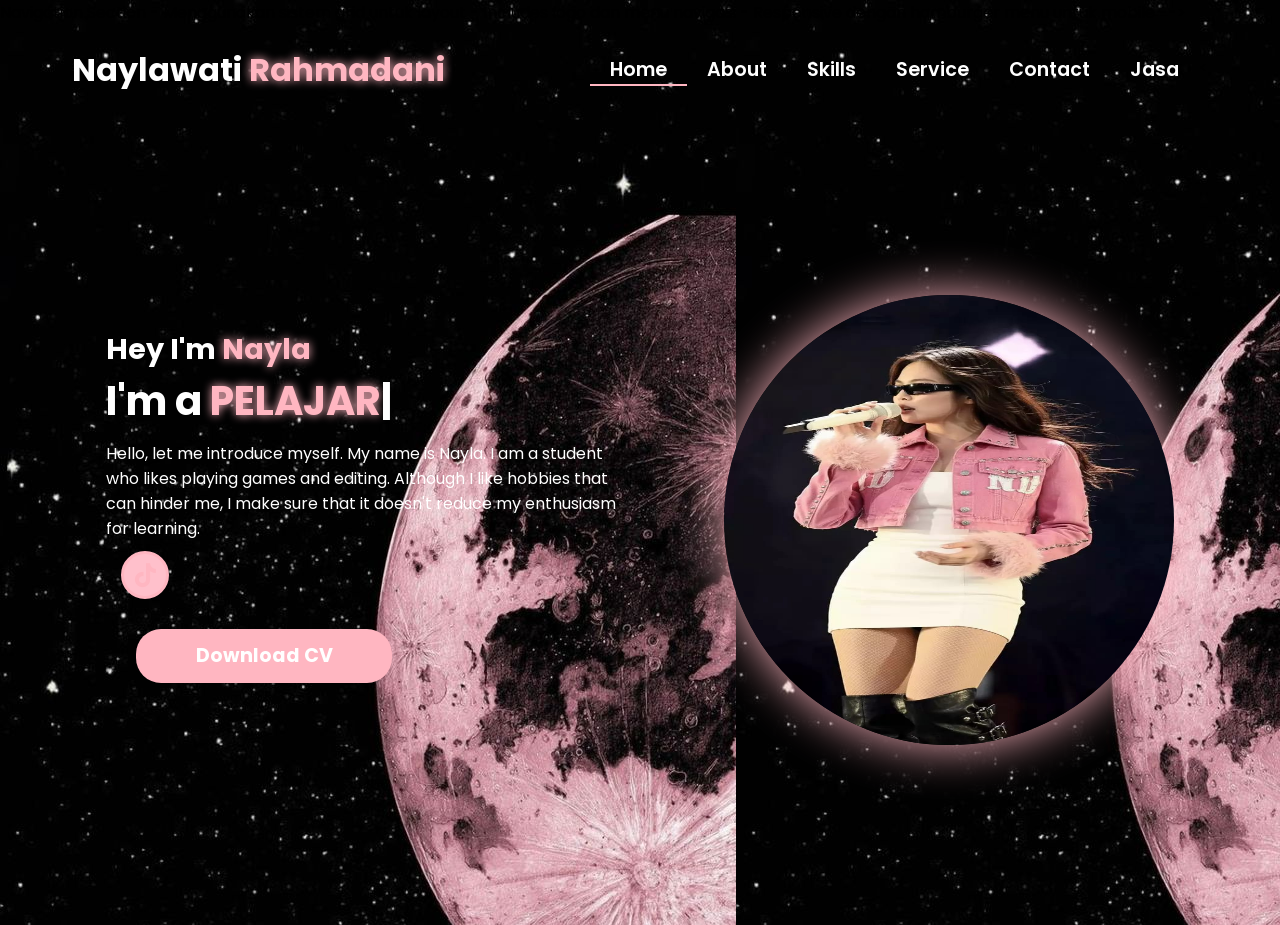
<file: index.html>
<!-- Subscrbe YouTube Tamzidan Mahdiyin  -->
<!DOCTYPE html>
<html lang="en">

<head>

    <!-- Pengaturan karakter encoding untuk mendukung semua karakter Unicode -->
    <meta charset="UTF-8">

    <!-- Pengaturan viewport untuk responsivitas pada perangkat mobile -->
    <meta name="viewport" content="width=device-width, initial-scale=1.0">

    <!-- 
      Import Font Awesome untuk ikon sosial media dan navigasi
      Versi 6.5.1 dipilih untuk fitur dan ikon terbaru 
    -->
    <link rel="stylesheet" href="https://cdnjs.cloudflare.com/ajax/libs/font-awesome/6.5.1/css/all.min.css">

    <!-- 
      Import AOS (Animate On Scroll) library
      Digunakan untuk membuat animasi scroll yang menarik 
    -->
    <link rel="stylesheet" href="https://unpkg.com/aos@next/dist/aos.css" />

    <!-- Import file CSS custom untuk styling tambahan -->
    <link rel="stylesheet" href="css/style.css">
    <title>Portfolio Website</title>

    <style>
    .btn button {
        background-color: rgb(255, 182, 193); /* light pink */
        color: white;
        border: none;
        padding: 10px 20px;
        border-radius: 25px;
        cursor: pointer;
        transition: 0.3s;
    }

    .btn button:hover {
        background-color: rgb(255, 150, 170); /* pink lebih gelap */
    }
</style>
</head>



<body>
<audio autoplay loop>
    <source src="audio/lagu1.mp4" type="audio/mpeg"> 
    browser kamu tidak mendukung audio.
</audio>
    
      Navigation Section
      - Menggunakan sistem grid untuk layout
      - Includes logo dan menu navigasi
      - Responsive dengan hamburger menu untuk mobile 
    -->
    <nav>
        <div class="nav-container">

            <!-- 
              Logo dengan animasi zoom-in
              data-aos-duration: 1500ms untuk animasi yang smooth 
            -->
            <div class="logo" data-aos="zoom-in" data-aos-duration="1500">
                Naylawati <span>Rahmadani</span>
            </div>

            <!-- 
              Navigation Links
              - Menggunakan fade-up animation dengan delays bertingkat
              - Active class untuk halaman yang sedang aktif 
            -->
            <div class="links">
                <div class="link active" data-aos="fade-up" data-aos-duration="1500" data-aos-delay="100"><a
                        href="index.html">Home</a></div>
                <div class="link" data-aos="fade-up" data-aos-duration="1500" data-aos-delay="200"><a
                        href="about.html">About</a></div>
                <div class="link" data-aos="fade-up" data-aos-duration="1500" data-aos-delay="300"><a
                        href="skill.html">Skills</a></div>
                <div class="link" data-aos="fade-up" data-aos-duration="1500" data-aos-delay="400"><a
                        href="service.html">Service</a></div>
                <div class="link" data-aos="fade-up" data-aos-duration="1500" data-aos-delay="500"><a
                        href="contact.html">Contact</a></div>
                <div class="link" data-aos="fade-up" data-aos-duration="1500" data-aos-delay="600"><a
                        href="jasa.html">Jasa</a></div><       
                
            </div>
        </div>

        <!-- 
          Hamburger Menu Icon
          - Muncul pada tampilan mobile
          - Menggunakan Font Awesome icon
          - onClick handler untuk membuka menu 
        -->
        <i class="fa-solid fa-bars hamburg" onclick="hamburg()"></i>

        <!-- 
          Dropdown Menu untuk Mobile
          - Berisi link navigasi yang sama
          - Muncul ketika hamburger menu diklik
          - Includes tombol close (x) 
        -->
        <div class="dropdown">
            <div class="links">
                <a href="index.html">Home</a>
                <a href="about.html">About</a>
                <a href="skill.html">Skills</a>
                <a href="service.html">Service</a>
                <a href="contact.html">Contact</a>
                 <a href="jasa.html">Jasa</a>
                <i class="fa-solid fa-xmark cancel" onclick="cancel()"></i>
            </div>
        </div>
    </nav>

    <!-- 
      Main Content Section
      - Menggunakan grid untuk layout dua kolom
      - Includes teks intro dan gambar profil 
    -->
    <section>
        <div class="main-container">
            <!-- 
              Content Container
              - Berisi heading, typewriter effect, dan social links
              - Setiap elemen memiliki animasi AOS yang berbeda 
            -->
            <div class="content">
                <!-- Heading dengan fade-left animation -->
                <h1 data-aos="fade-left" data-aos-duration="1500" data-aos-delay="700">Hey I'm <span>Nayla</span>
                </h1>

                <!-- 
                  Typewriter Effect
                  - Menggunakan JavaScript untuk animasi ketik
                  - Fade-right animation untuk container 
                -->
                <div data-aos="fade-right" data-aos-duration="1500" data-aos-delay="900" class="typewriter">I'm a <span
                        class="typewriter-text"></span><label for="">|</label></div>

                <!-- Paragraf deskripsi dengan flip-down animation -->
                <p data-aos="flip-down" data-aos-duration="1500" data-aos-delay="1100">Hello, let me introduce myself. My name is Nayla. I am a student who likes playing games and editing. Although I like hobbies that can hinder me, I make sure that it doesn't reduce my enthusiasm for learning.</p>

                <!-- 
                  Social Media Links
                  - Menggunakan Font Awesome icons
                  - Fade-up animation dengan delays bertingkat 
                -->
                <div class="social-links">
                    <a href="https://www.tiktok.com/@sonic_neycip" data-aos="fade-up" data-aos-duration="1500" data-aos-delay="1500"><i
                            class="fa-brands fa-tiktok"></i></a>
                </div>

                <!-- 
                  Download CV Button
                  - Zoom-out animation dengan delay terpanjang
                  - Styling didefinisikan di CSS 
                -->
                <div class="btn" data-aos="zoom-out" data-aos-duration="1500" data-aos-delay="1800">
                    <button>Download CV</button>
                </div>
            </div>

            <!-- 
              Image Container
              - Menggunakan zoom-in animation
              - Durasi lebih panjang (3000ms) untuk efek dramatic 
            -->
            <div class="image" data-aos="zoom-in" data-aos-duration="3000">
                <img src="img/jeni.jpeg" alt="">
            </div>
        </div>
    </section>

    <!-- 
      Script Imports
      - AOS library untuk animasi
      - Custom JavaScript untuk fungsionalitas tambahan 
    -->
    <script src="https://unpkg.com/aos@next/dist/aos.js"></script>
    <script>
        // Inisialisasi AOS dengan offset 0 untuk trigger tepat waktu
        AOS.init({ offset: 0, });
    </script>
    <script src="./js/script.js"></script>
</body>

</html>
<!-- Subscrbe YouTube Tamzidan Mahdiyin  -->
</file>
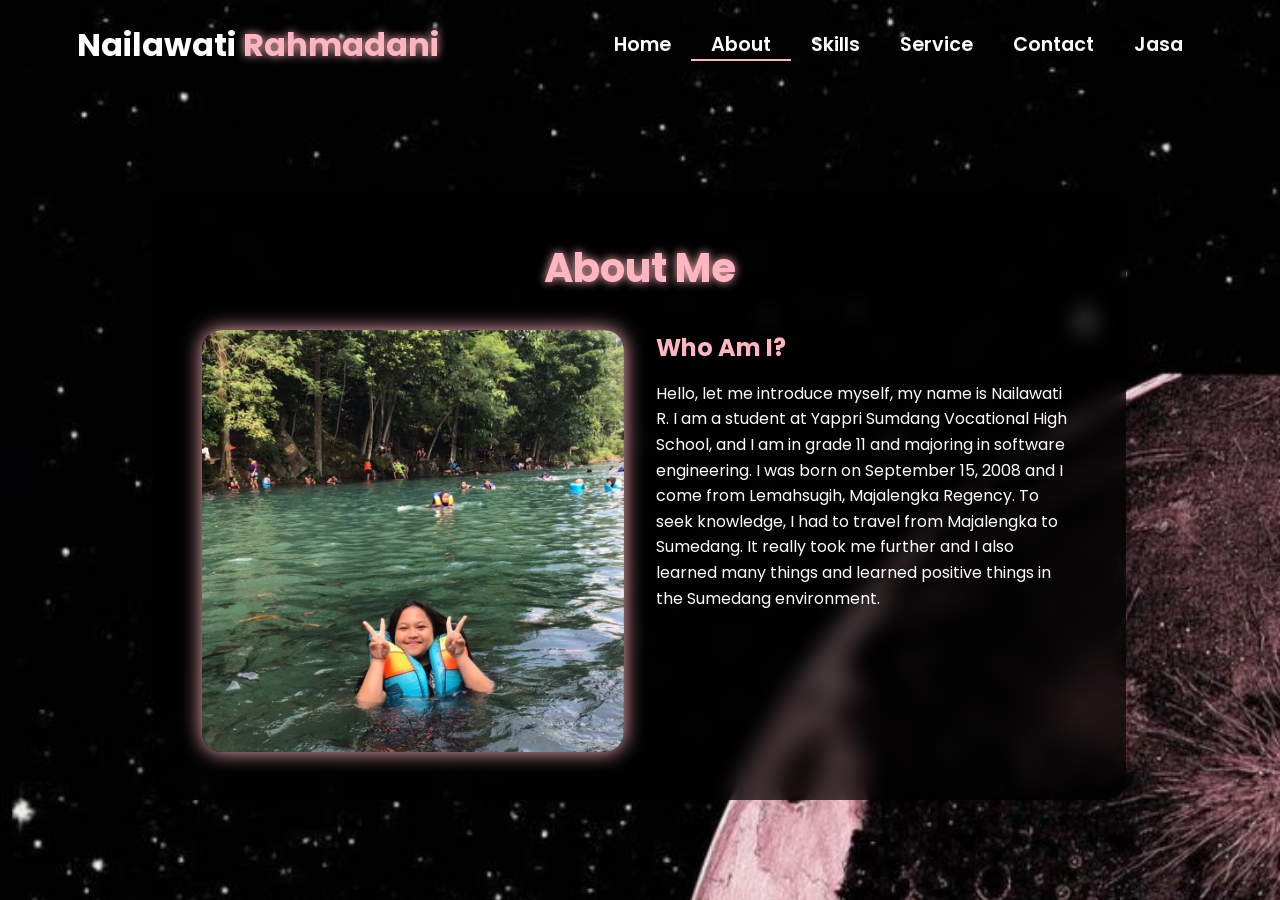
<file: about.html>
<!-- Subscribe Tamzidan Madiyin di YouTube -->

<!DOCTYPE html>
<html lang="en">

<head>
    <style>
    .btn button {
        background-color: rgb(255, 182, 193); /* light pink */
        color: white;
        border: none;
        padding: 10px 20px;
        border-radius: 25px;
        cursor: pointer;
        transition: 0.3s;
    }

    .btn button:hover {
        background-color: rgb(255, 150, 170); /* pink lebih gelap */
    }
</style>
    <meta charset="UTF-8">
    <meta name="viewport" content="width=device-width, initial-scale=1.0">

    <!-- Link ke Font Awesome untuk ikon -->
    <link rel="stylesheet" href="https://cdnjs.cloudflare.com/ajax/libs/font-awesome/6.5.1/css/all.min.css">

    <!-- Link ke library animasi AOS -->
    <link rel="stylesheet" href="https://unpkg.com/aos@next/dist/aos.css" />

    <!-- CSS internal untuk styling halaman -->
    <style>
        /* 
          Import Google Font Poppins
          Font weight yang diimport: 100, 200, 300, 400, 500, 600 
        */
        @import url("https://fonts.googleapis.com/css2?family=Poppins:wght@100;200;300;400;500;600&display=swap");

        /* Reset CSS dan pengaturan default */
        * {
            padding: 0;
            margin: 0;
            font-family: "Poppins", sans-serif;
            box-sizing: border-box;
        }

        /* 
          Styling untuk body
          - Menggunakan background image
          - Cover seluruh viewport
          - Mencegah horizontal scroll
        */
        body {
            width: 100%;
            min-height: 100vh;
            background-image: url("./img/ney.jpeg");
            background-size: cover;
            overflow-x: hidden;
            position: relative;
        }

        /* 
          Navbar styling
          - Fixed height 10vh
          - Posisi relative untuk positioning yang tepat
          - z-index tinggi agar selalu di atas konten lain
        */
        nav {
            width: 100%;
            height: 10vh;
            position: sticky;
            position: relative;
            /* Ubah dari sticky ke relative */
            z-index: 1000;
            /* Tambahkan z-index tinggi untuk nav */
        }

        /* Container untuk konten navbar */
        .nav-container {
            width: 100%;
            height: 100%;
            display: flex;
            justify-content: space-around;
            align-items: center;
        }

        /* 
          Logo styling
          - Warna putih dengan ukuran 2rem
          - Text shadow untuk efek glow pada span 
        */
        .logo {
            color: white;
            font-size: 2rem;
            font-weight: bold;
        }

        .logo span {
            color: rgb(255, 182, 193);
            text-shadow: 0 0 10px rgb(255, 182, 193);
        }

        /* 
          Hamburger dan Cancel button styling
          - Hanya muncul di mobile view
          - Posisi absolute di kanan atas
        */
        .hamburg,
        .cancel {
            cursor: pointer;
            position: absolute;
            right: 15px;
            top: 10px;
            color: white;
            display: none;
            font-size: clamp(2.5rem, 0.5rem + 5vw, 3rem);
        }

        /* 
          Navigation links container
          - Flex layout untuk alignment horizontal
        */
        .nav-container .links {
            display: flex;
        }

        /* 
          Individual navigation links
          - Spacing dan styling untuk tiap link
          - Hover effect dengan border bottom
        */
        .nav-container .links a {
            font-size: 1.2rem;
            color: white;
            margin: 0 20px;
            text-decoration: none;
            font-weight: 550;
            transition: 0.3s linear;
        }

        .nav-container .links a:hover {
            color: rgb(255, 182, 193);
            border-bottom: 2px solid rgb(255, 182, 193);
        }

        /* Styling untuk link aktif */
        .nav-container .links .active {
            color: rgb(255, 182, 193);
            border-bottom: 2px solid rgb(255, 182, 193);
        }

        /* 
          Dropdown menu untuk mobile view
          - Fixed positioning dengan transform untuk animasi
          - Backdrop filter untuk efek blur
        */
        .dropdown {
            z-index: 1000;
            position: fixed;
            top: 0;
            left: 0;
            right: 0;
            transform: translateY(-500px);
            width: 100%;
            height: auto;
            backdrop-filter: blur(4px) brightness(40%);
            box-shadow: 0 0 20px black;
            transition: 0.2s linear;
        }

        .dropdown .links a {
            display: flex;
            color: white;
            text-decoration: none;
            padding: 15px 0;
            justify-content: center;
            align-items: center;
            transition: 0.2s linear;
        }

        .dropdown .links a:hover {
            background-color: rgb(255, 182, 193);
        }

        /* About Section Styles */
        .about-container {
            width: 100%;
            min-height: 90vh;
            display: flex;
            justify-content: center;
            align-items: center;
            padding: 2rem;
            position: relative;
            z-index: 1;
        }

        .about-content {
            width: 80%;
            max-width: 1200px;
            background: rgba(0, 0, 0, 0.7);
            backdrop-filter: blur(10px);
            border-radius: 20px;
            padding: 3rem;
            color: white;
            /* box-shadow: 0 0 30px rgba(58, 211, 3, 0.3); */
        }

        .about-header {
            text-align: center;
            margin-bottom: 2rem;
        }

        .about-header h1 {
            font-size: 2.5rem;
            color: rgb(255, 182, 193);
            text-shadow: 0 0 10px rgb(255, 182, 193);
            margin-bottom: 1rem;
        }

        .about-grid {
            display: grid;
            grid-template-columns: 1fr 1fr;
            gap: 2rem;
        }

        .about-image {
            width: 100%;
            aspect-ratio: 1;
            border-radius: 20px;
            overflow: hidden;
            box-shadow: 0 0 20px rgb(255, 182, 193);
        }

        .about-image img {
            width: 100%;
            height: 100%;
            object-fit: cover;
        }

        .about-text h2 {
            color: rgb(255, 182, 193);
            margin-bottom: 1rem;
        }

        .about-text p {
            line-height: 1.6;
            margin-bottom: 1rem;
        }

        .stats {
            display: grid;
            grid-template-columns: repeat(2, 1fr);
            gap: 1rem;
            margin-top: 2rem;
        }

        .stat-item {
            background: rgba(58, 211, 3, 0.1);
            padding: 1rem;
            border-radius: 10px;
            text-align: center;
            border: 1px solid rgb(255, 182, 193);
            cursor: pointer;
        }

        .stat-item h3 {
            color: rgb(255, 182, 193);
            font-size: 1.5rem;
            margin-bottom: 0.5rem;
        }

        .content-grid {
            display: grid;
            grid-template-columns: repeat(auto-fit, minmax(280px, 1fr));
            gap: 2rem;
            padding: 2rem 0;
        }

        .content-card {
            background: rgba(58, 211, 3, 0.1);
            border-radius: 15px;
            overflow: hidden;
            transition: all 0.3s ease;
            cursor: pointer;
        }

        .content-card:hover {
            transform: translateY(-5px);
            box-shadow: 0 5px 15px rgba(58, 211, 3, 0.3);
        }

        .card-image {
            width: 100%;
            height: 200px;
            overflow: hidden;
        }

        .card-image img {
            width: 100%;
            height: 100%;
            object-fit: cover;
        }

        .card-info {
            padding: 1.5rem;
        }

        .card-info h3 {
            color: rgb(255, 182, 193);
            margin-bottom: 0.5rem;
        }

        .card-info p {
            font-size: 0.9rem;
            margin-bottom: 1rem;
        }

        .card-info .technologies {
            display: flex;
            flex-wrap: wrap;
            gap: 0.5rem;
            margin-top: 1rem;
        }

        .technology-tag {
            background: rgba(58, 211, 3, 0.2);
            padding: 0.3rem 0.8rem;
            border-radius: 15px;
            font-size: 0.8rem;
            color: rgb(255, 182, 193);
        }

        .back-button {
            display: inline-block;
            padding: 0.8rem 1.5rem;
            background: rgb(255, 182, 193);
            color: white;
            border-radius: 5px;
            text-decoration: none;
            margin-bottom: 2rem;
            transition: all 0.3s ease;
        }

        .back-button:hover {
            background: rgb(255, 182, 193);
            transform: translateY(-2px);
        }

        .award-icon {
            font-size: 2rem;
            color: rgb(255, 182, 193);
            margin-bottom: 1rem;
        }

        .client-testimonial {
            font-style: italic;
            margin-top: 1rem;
            padding: 1rem;
            background: rgba(58, 211, 3, 0.05);
            border-radius: 10px;
        }



        @media (max-width: 884px) {
            .about-grid {
                grid-template-columns: 1fr;
            }

            nav .logo {
                position: absolute;
                top: 16px;
                left: 15px;
                font-size: 1.5rem;
            }

            .nav-container .links {
                display: none;
            }

            .hamburg,
            .cancel {
                display: block;
            }
        }

        @media (max-width: 440px) {
            .about-container {
                padding: 1rem;
            }

            .about-content {
                width: 95%;
                /* Memperbesar width untuk layar kecil */
                padding: 1.5rem;
            }

            .about-header h1 {
                font-size: 1.8rem;
                /* Mengurangi ukuran judul */
            }

            .about-text h2 {
                font-size: 1.4rem;
                /* Mengurangi ukuran sub-judul */
            }

            .about-text p {
                font-size: 0.9rem;
                /* Mengurangi ukuran teks */
                line-height: 1.4;
            }

            .about-image {
                width: 100%;
                max-height: 250px;
                /* Membatasi tinggi gambar */
            }

            .stats {
                grid-template-columns: repeat(2, 1fr);
                /* Tetap 2 kolom tapi lebih kecil */
                gap: 0.8rem;
            }

            .stat-item {
                padding: 0.8rem;
            }

            .stat-item h3 {
                font-size: 1.2rem;
                /* Mengurangi ukuran angka statistik */
            }

            .stat-item p {
                font-size: 0.8rem;
                /* Mengurangi ukuran teks statistik */
            }

            /* Menyesuaikan padding untuk link statistik */
            .stat-item a {
                padding: 0.5rem;
                display: block;
            }
        }
    </style>
    <title>About - Portfolio Website</title>
</head>

<body>
 <audio autoplay loop>
    <source src="audio/lagu.mp4" type="audio/mpeg"> 
    browser kamu tidak mendukung audio.
</audio>

    <!-- Navigasi -->
    <nav>
        <div class="nav-container">
            <div class="logo" data-aos="zoom-in" data-aos-duration="1500">
                Nailawati <span>Rahmadani</span>
            </div>
            <div class="links">
                <div class="link" data-aos="fade-up" data-aos-duration="1500" data-aos-delay="100"><a
                        href="index.html">Home</a></div>
                <div class="link active" data-aos="fade-up" data-aos-duration="1500" data-aos-delay="200"><a
                        href="about.html">About</a></div>
                <div class="link" data-aos="fade-up" data-aos-duration="1500" data-aos-delay="300"><a
                        href="skill.html">Skills</a></div>
                <div class="link" data-aos="fade-up" data-aos-duration="1500" data-aos-delay="400"><a
                        href="service.html">Service</a></div>
                <div class="link" data-aos="fade-up" data-aos-duration="1500" data-aos-delay="500"><a
                        href="contact.html">Contact</a></div>
                <div class="link" data-aos="fade-up" data-aos-duration="1500" data-aos-delay="600"><a
                        href="jasa.html">Jasa</a></div>
            </div>
        </div>
        <i class="fa-solid fa-bars hamburg" onclick="hamburg()"></i>
        <div class="dropdown">
            <div class="links">
                <a href="index.html">Home</a>
                <a href="about.html">About</a>
                <a href="skill.html">Skills</a>
                <a href="service.html">Service</a>
                <a href="contact.html">Contact</a>
                <a href="jasa.html">Jasa</a>
                <i class="fa-solid fa-xmark cancel" onclick="cancel()"></i>
            </div>
        </div>
    </nav>

    <!-- Konten utama halaman About -->
    <div class="about-container">
        <div class="about-content" id="aboutContent">
            <!-- Bagian header -->
            <div class="about-header" data-aos="fade-down" data-aos-duration="1500">
                <h1>About Me</h1>
            </div>

            <!-- Grid untuk gambar dan teks deskripsi -->
            <div class="about-grid">
                <div class="about-image" data-aos="fade-right" data-aos-duration="1500">
                    <img src="img/nay.jpeg" alt="About Image">
                </div>
                <div class="about-text" data-aos="fade-left" data-aos-duration="1500">
                    <h2>Who Am I?</h2>
                    <p> Hello, let me introduce myself, my name is Nailawati R. I am a student at Yappri Sumdang Vocational High School, and I am in grade 11 and majoring in software engineering. I was born on September 15, 2008 and I come from Lemahsugih, Majalengka Regency. To seek knowledge, I had to travel from Majalengka to Sumedang. It really took me further and I also learned many things and learned positive things in the Sumedang environment. </p>

        <!-- Link ke library animasi AOS -->
        <script src="https://unpkg.com/aos@next/dist/aos.js"></script>

        <!-- JavaScript untuk interaksi dan animasi halaman -->
        <script>

            // Inisialisasi library AOS
            AOS.init({ offset: 0 });

            // Fungsi untuk menampilkan menu hamburger
            function hamburg() {
                const navbar = document.querySelector(".dropdown")
                navbar.style.transform = "translateY(0px)"
            }

            // Fungsi untuk menyembunyikan menu hamburger
            function cancel() {
                const navbar = document.querySelector(".dropdown")
                navbar.style.transform = "translateY(-500px)"
            }

            // Fungsi untuk menampilkan daftar Project
            function showProjects() {
                const aboutContent = document.getElementById('aboutContent');
                aboutContent.innerHTML = `
                <a href="about.html" class="back-button" onclick="restoreInitialContent()">
                    <i class="fas fa-arrow-left"></i> Back
                </a>
                <div class="about-header" data-aos="fade-down" data-aos-duration="1500">
                    <h1>My Projects</h1>
                </div>
                <div class="content-grid">
                    ${generateProjectCards()}
                </div>
            `;
                AOS.refresh();
            }

            // Fungsi untuk menampilkan daftar Experience
            function showExperience() {
                const aboutContent = document.getElementById('aboutContent');
                aboutContent.innerHTML = `
                <a href="about.html" class="back-button" onclick="restoreInitialContent()">
                    <i class="fas fa-arrow-left"></i> Back
                </a>
                <div class="about-header" data-aos="fade-down" data-aos-duration="1500">
                    <h1>My Experience</h1>
                </div>
                <div class="content-grid">
                    ${generateExperienceCards()}
                </div>
            `;
                AOS.refresh();
            }

            // Fungsi untuk menampilkan daftar Clients
            function showClients() {
                const aboutContent = document.getElementById('aboutContent');
                aboutContent.innerHTML = `
                <a href="about.html" class="back-button" onclick="restoreInitialContent()">
                    <i class="fas fa-arrow-left"></i> Back
                </a>
                <div class="about-header" data-aos="fade-down" data-aos-duration="1500">
                    <h1>Client Success Stories</h1>
                </div>
                <div class="content-grid">
                    ${generateClientCards()}
                </div>

            `;
                AOS.refresh();
            }

            // Fungsi untuk menampilkan daftar Awards
            function showAwards() {
                const aboutContent = document.getElementById('aboutContent');
                aboutContent.innerHTML = `
                <a href="about.html" class="back-button" onclick="restoreInitialContent()">
                    <i class="fas fa-arrow-left"></i> Back
                </a>
                <div class="about-header" data-aos="fade-down" data-aos-duration="1500">
                    <h1>Awards & Recognition</h1>
                </div>
                <div class="content-grid">
                    ${generateAwardCards()}
                </div>
            `;
                AOS.refresh();
            }

            // Fungsi pembantu untuk menghasilkan kartu project
            function generateProjectCards() {
                const projects = [
                    {
                        title: "E-Commerce Platform",
                        image: "img/nay.JPEG",
                        description: "A full-stack e-commerce solution with payment integration",
                        technologies: ["React", "Node.js", "MongoDB"]
                    },
                    {
                        title: "Portfolio Website",
                        image: "img/nay.JPEG",
                        description: "Responsive portfolio website with modern animations",
                        technologies: ["HTML", "CSS", "JavaScript"]
                    },
                    {
                        title: "Task Management App",
                        image: "img/nay.JPEG",
                        description: "Mobile-first task management application",
                        technologies: ["Vue.js", "Firebase"]
                    }
                    // Add more projects as needed
                ];

                return projects.map(project => `
                <div class="content-card" data-aos="fade-up">
                    <div class="card-image">
                        <img src="${project.image}" alt="${project.title}">
                    </div>
                    <div class="card-info">
                        <h3>${project.title}</h3>
                        <p>${project.description}</p>
                        <div class="technologies">
                            ${project.technologies.map(tech => `
                                <span class="technology-tag">${tech}</span>
                            `).join('')}
                        </div>
                    </div>
                </div>
            `).join('');
            }

            // Fungsi pembantu untuk menghasilkan kartu experience
            function generateExperienceCards() {
                const experiences = [
                    {
                        title: "Senior Web Developer",
                        company: "Tech Solutions Inc.",
                        period: "2021 - Present",
                        description: "Leading frontend development team and implementing modern web solutions"
                    },
                    {
                        title: "Frontend Developer",
                        company: "Digital Agency",
                        period: "2019 - 2021",
                        description: "Developed responsive websites and web applications"
                    }
                    // Add more experiences as needed
                ];

                return experiences.map(exp => `
                <div class="content-card" data-aos="fade-up">
                    <div class="card-info">
                        <h3>${exp.title}</h3>
                        <h4>${exp.company}</h4>
                        <p class="period">${exp.period}</p>
                        <p>${exp.description}</p>
                    </div>
                </div>
            `).join('');
            }

            // Fungsi pembantu untuk menghasilkan kartu client
            function generateClientCards() {
                const clients = [
                    {
                        name: "Ell Udin",
                        company: "Innovation Corp",
                        image: "img/nay.JPEG",
                        testimonial: "Outstanding work on our company website redesign!"
                    },
                    {
                        name: "Ell Ucup",
                        company: "Tech Startup",
                        image: "img/nay.JPEG",
                        testimonial: "Delivered our app ahead of schedule with excellent quality"
                    }
                    // Add more clients as needed
                ];

                return clients.map(client => `
                <div class="content-card" data-aos="fade-up">
                    <div class="card-image">
                        <img src="${client.image}" alt="${client.name}">
                    </div>
                    <div class="card-info">
                        <h3>${client.name}</h3>
                        <h4>${client.company}</h4>
                        <p class="client-testimonial">"${client.testimonial}"</p>
                    </div>
                </div>
            `).join('');
            }

            // Fungsi pembantu untuk menghasilkan kartu award
            function generateAwardCards() {
                const awards = [
                    {
                        title: "Best Web Design",
                        organization: "Design Awards 2023",
                        description: "Recognition for exceptional web design and user experience"
                    },
                    {
                        title: "Innovation Award",
                        organization: "Tech Summit 2022",
                        description: "Awarded for innovative use of emerging technologies"
                    }
                    // Add more awards as needed
                ];

                return awards.map(award => `
                <div class="content-card" data-aos="fade-up">
                    <div class="card-info">
                        <div class="award-icon">
                            <i class="fas fa-trophy"></i>
                        </div>
                        <h3>${award.title}</h3>
                        <h4>${award.organization}</h4>
                        <p>${award.description}</p>
                    </div>
                </div>
            `).join('');
            }

            // Fungsi untuk mengembalikan konten awal
            function restoreInitialContent() {
                const aboutContent = document.getElementById('aboutContent');
                aboutContent.innerHTML = `
                <div class="about-header" data-aos="fade-down" data-aos-duration="1500">
                    <h1>About Me</h1>
                </div>
                <div class="about-grid">
                    <div class="about-image" data-aos="fade-right" data-aos-duration="1500">
                        <img src="img/zoro.jpg" alt="About Image">
                    </div>
                    <div class="about-text" data-aos="fade-left" data-aos-duration="1500">
                        <h2>Who Am I?</h2>
                        <p>I'm a passionate developer and designer with a keen eye for detail and a drive for creating
                            innovative digital solutions. With expertise in web development, UI/UX design, and content
                            creation, I bring ideas to life through code and creativity.</p>
                        <p>My journey in technology began with a simple curiosity and has evolved into a professional
                            pursuit of excellence in digital craftsmanship.</p>

                        <div class="stats">
                            <div class="stat-item" data-aos="zoom-in" data-aos-duration="1500" data-aos-delay="200" onclick="showProjects()">
                                <h3>50+</h3>
                                <p>Projects Completed</p>
                            </div>
                            <div class="stat-item" data-aos="zoom-in" data-aos-duration="1500" data-aos-delay="400" onclick="showExperience()">
                                <h3>3+</h3>
                                <p>Years Experience</p>
                            </div>
                            <div class="stat-item" data-aos="zoom-in" data-aos-duration="1500" data-aos-delay="600" onclick="showClients()">
                                <h3>20+</h3>
                                <p>Happy Clients</p>
                            </div>
                            <div class="stat-item" data-aos="zoom-in" data-aos-duration="1500" data-aos-delay="800" onclick="showAwards()">
                                <h3>15+</h3>
                                <p>Awards Won</p>
                            </div>
                        </div>
                    </div>
                </div>
            `;
                AOS.refresh();
            }

        </script>
</body>

</html>

<!-- Subscribe Tamzidan Madiyin di YouTube -->
</file>
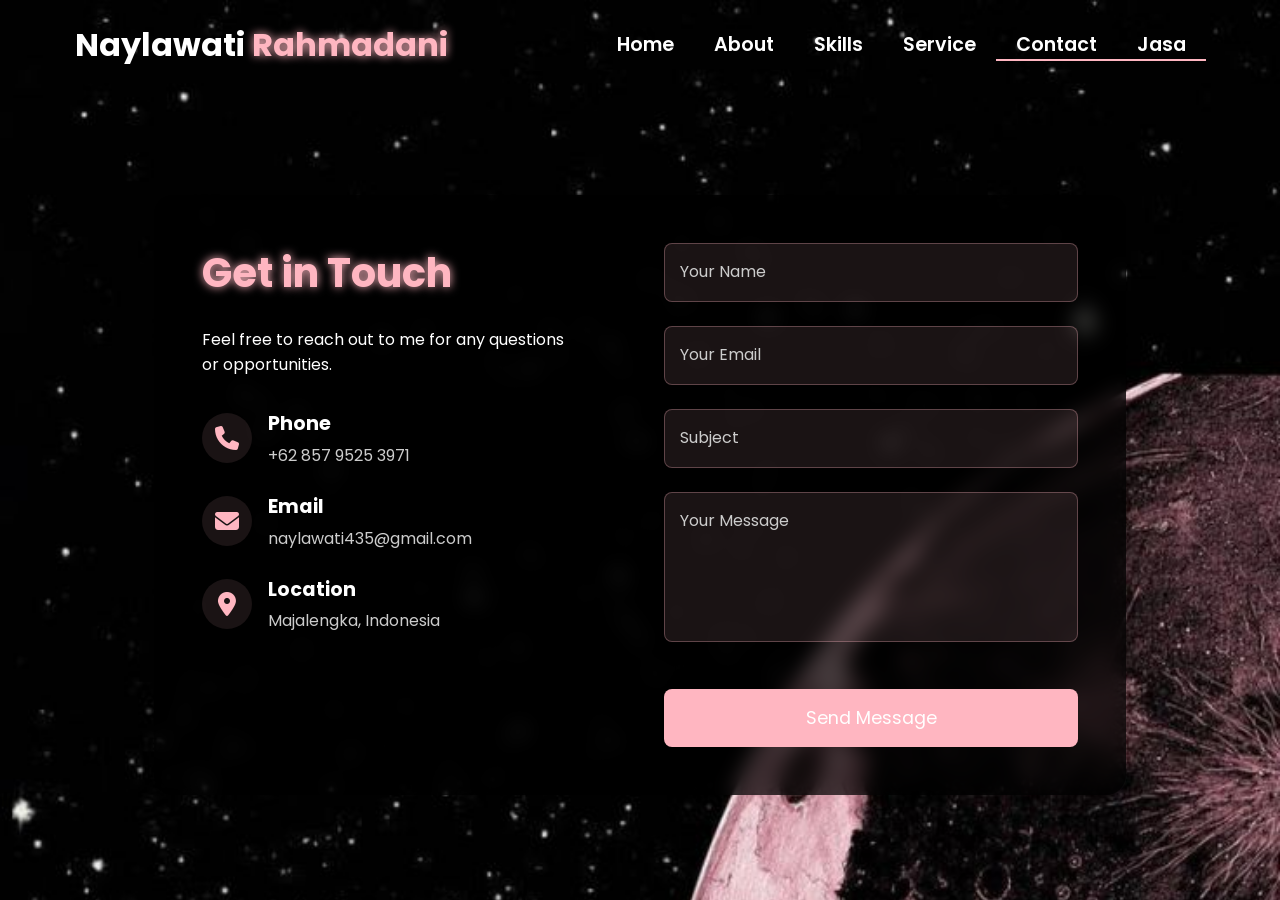
<file: contact.html>
<!-- Subscribe Tamzidan Madiyin di YouTube -->
<!DOCTYPE html>
<html lang="en">

<head>
    <meta charset="UTF-8">
    <meta name="viewport" content="width=device-width, initial-scale=1.0">
    <link rel="stylesheet" href="https://cdnjs.cloudflare.com/ajax/libs/font-awesome/6.5.1/css/all.min.css">
    <link rel="stylesheet" href="https://unpkg.com/aos@next/dist/aos.css" />
    <style>
        @import url("https://fonts.googleapis.com/css2?family=Poppins:wght@100;200;300;400;500;600&display=swap");

        * {
            padding: 0;
            margin: 0;
            font-family: "Poppins", sans-serif;
            box-sizing: border-box;
        }

        body {
            width: 100%;
            height: 100vh;
            background-image: url("./img/ney.jpeg");
            background-size: cover;
            overflow: auto;
            position: relative;
        }

        nav {
            width: 100%;
            height: 10vh;
            position: relative;
            z-index: 1000;
        }

        .nav-container {
            width: 100%;
            height: 100%;
            display: flex;
            justify-content: space-around;
            align-items: center;
        }

        .logo {
            color: white;
            font-size: 2rem;
            font-weight: bold;
        }

        .logo span {
            color: rgb(255, 182, 193);
            text-shadow: 0 0 10px  rgb(255, 182, 193);
        }

        .hamburg,
        .cancel {
            cursor: pointer;
            position: absolute;
            right: 15px;
            top: 10px;
            color: white;
            display: none;
            font-size: clamp(2.5rem, 0.5rem + 5vw, 3rem);
        }

        .nav-container .links {
            display: flex;
        }

        .nav-container .links a {
            font-size: 1.2rem;
            color: white;
            margin: 0 20px;
            text-decoration: none;
            font-weight: 550;
            transition: 0.3s linear;
        }

        .nav-container .links a:hover {
            color:  rgb(255, 182, 193);
            border-bottom: 2px solid  rgb(255, 182, 193);
        }

        .nav-container .links .active {
            color:  rgb(255, 182, 193);
            border-bottom: 2px solid  rgb(255, 182, 193);
        }

        .dropdown {
            z-index: 1000;
            position: fixed;
            top: 0;
            left: 0;
            right: 0;
            transform: translateY(-500px);
            width: 100%;
            height: auto;
            backdrop-filter: blur(4px) brightness(40%);
            box-shadow: 0 0 20px black;
            transition: 0.2s linear;
        }

        .dropdown .links a {
            display: flex;
            color: white;
            text-decoration: none;
            padding: 15px 0;
            justify-content: center;
            align-items: center;
            transition: 0.2s linear;
        }

        .dropdown .links a:hover {
            background-color: rgb(255, 182, 193);
        }

        /* Contact Section Styles */
        .contact-container {
            width: 100%;
            min-height: 90vh;
            display: flex;
            justify-content: center;
            align-items: center;
            padding: 2rem;
        }

        .contact-content {
            width: 80%;
            max-width: 1200px;
            background: rgba(0, 0, 0, 0.7);
            backdrop-filter: blur(10px);
            border-radius: 20px;
            padding: 3rem;
            color: white;
            display: grid;
            grid-template-columns: 1fr 1fr;
            gap: 3rem;
        }

        .contact-info {
            padding-right: 2rem;
        }

        .contact-header h1 {
            font-size: 2.5rem;
            color:  rgb(255, 182, 193);
            text-shadow: 0 0 10px  rgb(255, 182, 193);
            margin-bottom: 1.5rem;
        }

        .contact-details {
            margin-top: 2rem;
        }

        .contact-item {
            display: flex;
            align-items: center;
            margin-bottom: 1.5rem;
        }

        .contact-icon {
            width: 50px;
            height: 50px;
            background: rgba(255, 182, 193, 0.1);
            border-radius: 50%;
            display: flex;
            justify-content: center;
            align-items: center;
            margin-right: 1rem;
        }

        .contact-icon i {
            font-size: 1.5rem;
            color:  rgb(255, 182, 193);
        }

        .contact-text h3 {
            font-size: 1.2rem;
            margin-bottom: 0.3rem;
        }

        .contact-text p {
            color: #cccccc;
        }

        .contact-form form {
            display: flex;
            flex-direction: column;
            gap: 1.5rem;
        }

        .form-group {
            position: relative;
        }

        .form-group input,
        .form-group textarea {
            width: 100%;
            padding: 1rem;
            background: rgba(255, 182, 193, 0.1);
            border: 1px solid rgba(255, 182, 193, 0.3);
            border-radius: 8px;
            color: white;
            font-size: 1rem;
            transition: all 0.3s ease;
        }

        .form-group textarea {
            height: 150px;
            resize: none;
        }

        .form-group input:focus,
        .form-group textarea:focus {
            outline: none;
            border-color:  rgb(255, 182, 193);
            box-shadow: 0 0 10px rgba(255, 182, 193);
        }

        .form-group label {
            position: absolute;
            left: 1rem;
            top: 1rem;
            color: #cccccc;
            transition: all 0.3s ease;
            pointer-events: none;
        }

        .form-group input:focus~label,
        .form-group input:valid~label,
        .form-group textarea:focus~label,
        .form-group textarea:valid~label {
            top: -0.5rem;
            left: 0.8rem;
            font-size: 0.8rem;
            padding: 0 0.5rem;
            background: rgba(0, 0, 0, 0.7);
            color:  rgb(255, 182, 193);
        }

        .submit-btn {
            padding: 1rem 2rem;
            background:  rgb(255, 182, 193);
            border: none;
            border-radius: 8px;
            color: white;
            font-size: 1.1rem;
            cursor: pointer;
            transition: all 0.3s ease;
            margin-top: 1rem;
        }

        .submit-btn:hover {
            background: transparent;
            box-shadow: 0 0 20px rgba(255, 182, 193, 0.5);
            border: 2px solid  rgb(255, 182, 193);
        }

        .social-links {
            margin-top: 2rem;
            display: flex;
            gap: 1rem;
        }

        .social-links a {
            width: 40px;
            height: 40px;
            background: rgba(255, 182, 193, 0.5);
            border-radius: 50%;
            display: flex;
            justify-content: center;
            align-items: center;
            color:  rgb(255, 182, 193);
            transition: all 0.3s ease;
        }

        .social-links a:hover {
            background:  rgb(255, 182, 193);
            color: white;
            transform: translateY(-5px);
            box-shadow: 0 0 15px rgba(255, 182, 193, 0.5);
        }

        @media (max-height: 800px) {
            body {
                height: auto;
                min-height: 100vh;
            }

            .contact-container {
                height: auto;
                min-height: 90vh;
            }
        }

        @media (max-width: 884px) {
            nav .logo {
                position: absolute;
                top: 16px;
                left: 15px;
                font-size: 1.5rem;
            }

            .nav-container .links {
                display: none;
            }

            .hamburg,
            .cancel {
                display: block;
            }

            .contact-content {
                grid-template-columns: 1fr;
                gap: 2rem;
            }

            .contact-info {
                padding-right: 0;
            }
        }

        @media (max-width: 640px) {
            .contact-container {
                padding: 1rem;
            }

            .contact-content {
                width: 95%;
                padding: 1.5rem;
            }

            .contact-header h1 {
                font-size: 2rem;
            }

            .contact-item {
                flex-direction: column;
                text-align: center;
            }

            .contact-icon {
                margin-right: 0;
                margin-bottom: 1rem;
            }
        }
    </style>
    <title>Contact - Portfolio Website</title>
</head>

<body>
    <nav>
        <div class="nav-container">
            <div class="logo" data-aos="zoom-in" data-aos-duration="1500">
                Naylawati <span>Rahmadani</span>
            </div>
            <div class="links">
                <div class="link" data-aos="fade-up" data-aos-duration="1500" data-aos-delay="100"><a
                        href="index.html">Home</a></div>
                <div class="link" data-aos="fade-up" data-aos-duration="1500" data-aos-delay="200"><a
                        href="about.html">About</a></div>
                <div class="link" data-aos="fade-up" data-aos-duration="1500" data-aos-delay="300"><a
                        href="skill.html">Skills</a></div>
                <div class="link" data-aos="fade-up" data-aos-duration="1500" data-aos-delay="400"><a
                        href="service.html">Service</a></div>
                <div class="link active" data-aos="fade-up" data-aos-duration="1500" data-aos-delay="500"><a
                        href="contact.html">Contact</a></div>
                <div class="link active" data-aos="fade-up" data-aos-duration="1500" data-aos-delay="600"><a
                        href="jasa.html">Jasa</a></div>
                
            </div>
        </div>
        <i class="fa-solid fa-bars hamburg" onclick="hamburg()"></i>
        <div class="dropdown">
            <div class="links">
                <a href="index.html">Home</a>
                <a href="about.html">About</a>
                <a href="skill.html">Skills</a>
                <a href="service.html">Service</a>
                <a href="contact.html">Contact</a>
                 <a href="jasa.html">Jasa</a>
                <i class="fa-solid fa-xmark cancel" onclick="cancel()"></i>
            </div>
        </div>
    </nav>

    <div class="contact-container">
        <div class="contact-content">
            <div class="contact-info">
                <div class="contact-header" data-aos="fade-right" data-aos-duration="1500">
                    <h1>Get in Touch</h1>
                    <p>Feel free to reach out to me for any questions or opportunities.</p>
                </div>

                <div class="contact-details">
                    <div class="contact-item" data-aos="fade-right" data-aos-duration="1500" data-aos-delay="200">
                        <div class="contact-icon">
                            <i class="fas fa-phone"></i>
                        </div>
                        <div class="contact-text">
                            <h3>Phone</h3>
                            <p>+62 857 9525 3971</p>
                        </div>
                    </div>

                    <div class="contact-item" data-aos="fade-right" data-aos-duration="1500" data-aos-delay="400">
                        <div class="contact-icon">
                            <i class="fas fa-envelope"></i>
                        </div>
                        <div class="contact-text">
                            <h3>Email</h3>
                            <p>naylawati435@gmail.com</p>
                        </div>
                    </div>

                    <div class="contact-item" data-aos="fade-right" data-aos-duration="1500" data-aos-delay="600">
                        <div class="contact-icon">
                            <i class="fas fa-location-dot"></i>
                        </div>
                        <div class="contact-text">
                            <h3>Location</h3>
                            <p>Majalengka, Indonesia</p>
                        </div>
                    </div>
                </div>

                 <div class="social-links" data-aos="fade-up" data-aos-duration="1500" data-aos-delay="800">
                  
                </div>
            </div>

            <div class="contact-form" data-aos="fade-left" data-aos-duration="1500" data-aos-delay="200">
                <form action="https://formspree.io/f/mwppavbk" method="POST">
                    <div class="form-group">
                        <input type="text" id="name" name="name" required>
                        <label for="name">Your Name</label>
                    </div>

                    <div class="form-group">
                        <input type="email" id="email" name="email" required>
                        <label for="email">Your Email</label>
                    </div>

                    <div class="form-group">
                        <input type="text" id="subject" name="subject" required>
                        <label for="subject">Subject</label>
                    </div>

                    <div class="form-group">
                        <textarea id="message" name="message" required></textarea>
                        <label for="message">Your Message</label>
                    </div>

                    <button type="submit" class="submit-btn">Send Message</button>
                </form>
            </div>
        </div>
    </div>

    <script src="https://unpkg.com/aos@next/dist/aos.js"></script>
    <script>
        AOS.init({ offset: 0, });
    </script>
    <script src="./js/script.js"></script>
</body>

</html>
<!-- Subscrbe YouTube Tamzidan Mahdiyin  -->
</file>
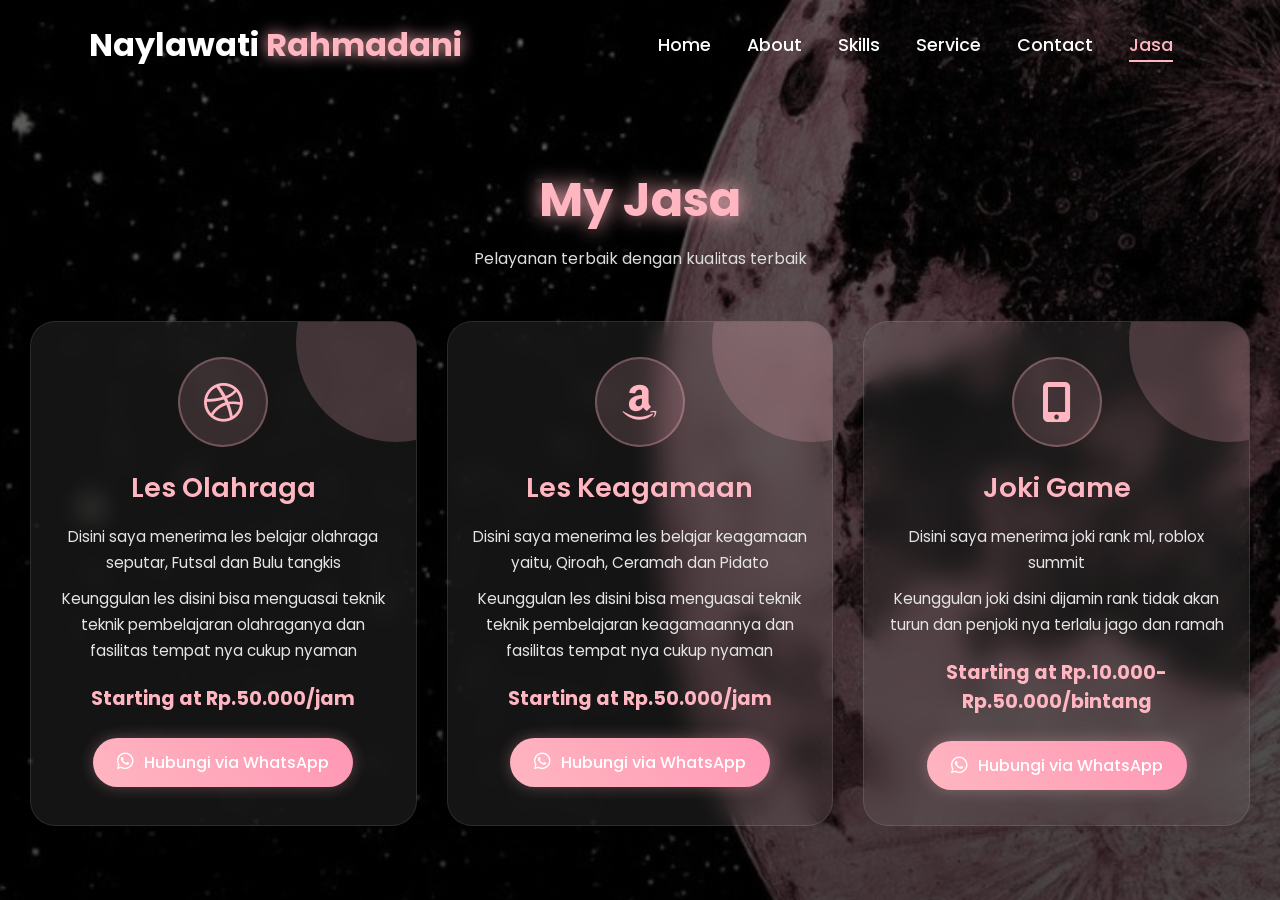
<file: jasa.html>
<!-- Subscribe Tamzidan Madiyin di YouTube -->

<!DOCTYPE html>
<html lang="en">
<head>
    <meta charset="UTF-8">
    <meta name="viewport" content="width=device-width, initial-scale=1.0">

    <!-- Font Awesome -->
    <link rel="stylesheet" href="https://cdnjs.cloudflare.com/ajax/libs/font-awesome/6.5.1/css/all.min.css">

    <!-- AOS -->
    <link rel="stylesheet" href="https://unpkg.com/aos@next/dist/aos.css" />

    <style>
        @import url("https://fonts.googleapis.com/css2?family=Poppins:wght@100;200;300;400;500;600;700&display=swap");

        *{
            margin: 0;
            padding: 0;
            box-sizing: border-box;
            font-family: "Poppins", sans-serif;
        }

        body{
            width: 100%;
            min-height: 100vh;
            background: linear-gradient(rgba(0,0,0,0.6), rgba(0,0,0,0.7)),
                        url("./img/ney.jpeg");
            background-size: cover;
            background-position: center;
            overflow-x: hidden;
        }

        /* NAVBAR */
        nav{
            width: 100%;
            height: 10vh;
            position: relative;
            z-index: 1000;
        }

        .nav-container{
            width: 100%;
            height: 100%;
            display: flex;
            justify-content: space-around;
            align-items: center;
        }

        .logo{
            color: white;
            font-size: 2rem;
            font-weight: bold;
        }

        .logo span{
            color: rgb(255, 182, 193);
            text-shadow: 0 0 15px rgb(255, 182, 193);
        }

        .nav-container .links{
            display: flex;
        }

        .nav-container .links a{
            position: relative;
            font-size: 1.1rem;
            color: white;
            margin: 0 18px;
            text-decoration: none;
            font-weight: 500;
            transition: 0.3s;
        }

        .nav-container .links a::after{
            content: "";
            position: absolute;
            left: 0;
            bottom: -5px;
            width: 0%;
            height: 2px;
            background: rgb(255, 182, 193);
            transition: 0.3s;
        }

        .nav-container .links a:hover::after{
            width: 100%;
        }

        .nav-container .links a:hover{
            color: rgb(255, 182, 193);
        }

        .active a{
            color: rgb(255, 182, 193) !important;
        }

        .active a::after{
            width: 100% !important;
        }

        /* MOBILE NAV */
        .hamburg,
        .cancel{
            position: absolute;
            right: 20px;
            top: 15px;
            color: white;
            font-size: 2rem;
            display: none;
            cursor: pointer;
        }

        .dropdown{
            position: fixed;
            top: 0;
            width: 100%;
            transform: translateY(-500px);
            backdrop-filter: blur(10px) brightness(40%);
            transition: 0.3s;
            z-index: 999;
        }

        .dropdown .links{
            display: flex;
            flex-direction: column;
        }

        .dropdown .links a{
            color: white;
            text-decoration: none;
            padding: 15px;
            text-align: center;
            transition: 0.3s;
        }

        .dropdown .links a:hover{
            background: rgb(255, 182, 193);
        }

        /* SERVICES */
        .services-container{
            width: 100%;
            min-height: 90vh;
            display: flex;
            justify-content: center;
            align-items: center;
            padding: 30px;
        }

        .services-content{
            width: 100%;
            max-width: 1300px;
        }

        .services-header{
            text-align: center;
            margin-bottom: 50px;
        }

        .services-header h1{
            font-size: 3rem;
            color: rgb(255, 182, 193);
            text-shadow: 0 0 20px rgb(255, 182, 193);
            margin-bottom: 10px;
        }

        .services-header p{
            color: #ddd;
            font-size: 1rem;
        }

        .services-grid{
            display: grid;
            grid-template-columns: repeat(auto-fit, minmax(300px, 1fr));
            gap: 30px;
        }

        /* CARD */
        .service-card{
            position: relative;
            overflow: hidden;
            padding: 35px 25px;
            border-radius: 25px;
            background: rgba(255,255,255,0.08);
            border: 1px solid rgba(255,255,255,0.1);
            backdrop-filter: blur(12px);
            transition: 0.4s ease;
            text-align: center;
        }

        .service-card::before{
            content: "";
            position: absolute;
            width: 200px;
            height: 200px;
            background: rgba(255, 182, 193, 0.2);
            border-radius: 50%;
            top: -80px;
            right: -80px;
        }

        .service-card:hover{
            transform: translateY(-12px) scale(1.02);
            box-shadow: 0 0 30px rgba(255, 182, 193, 0.4);
        }

        .service-icon{
            width: 90px;
            height: 90px;
            margin: auto;
            margin-bottom: 20px;
            border-radius: 50%;
            display: flex;
            justify-content: center;
            align-items: center;
            background: rgba(255, 182, 193, 0.15);
            border: 2px solid rgba(255, 182, 193, 0.3);
        }

        .service-icon i{
            font-size: 2.5rem;
            color: rgb(255, 182, 193);
        }

        .service-title{
            font-size: 1.7rem;
            color: rgb(255, 182, 193);
            margin-bottom: 15px;
            font-weight: 600;
        }

        .service-description{
            color: #e5e5e5;
            line-height: 1.7;
            font-size: 0.95rem;
            margin-bottom: 10px;
        }

        .service-price{
            margin-top: 20px;
            font-size: 1.2rem;
            font-weight: bold;
            color: rgb(255, 182, 193);
        }

        /* BUTTON */
        .whatsapp-btn{
            display: inline-flex;
            align-items: center;
            gap: 10px;
            margin-top: 25px;
            padding: 12px 24px;
            border-radius: 50px;
            text-decoration: none;
            color: white;
            background: linear-gradient(45deg,
                    rgb(255, 182, 193),
                    rgb(255, 150, 180));
            font-weight: 500;
            transition: 0.3s ease;
            box-shadow: 0 0 15px rgba(255, 182, 193, 0.3);
        }

        .whatsapp-btn:hover{
            transform: scale(1.05);
            box-shadow: 0 0 25px rgba(255, 182, 193, 0.6);
        }

        .whatsapp-btn i{
            font-size: 1.2rem;
        }

        /* RESPONSIVE */
        @media(max-width: 884px){

            .nav-container .links{
                display: none;
            }

            .hamburg,
            .cancel{
                display: block;
            }

            .logo{
                position: absolute;
                left: 20px;
                top: 15px;
                font-size: 1.5rem;
            }

            .services-header h1{
                font-size: 2.3rem;
            }
        }

        @media(max-width: 500px){

            .service-card{
                padding: 25px 20px;
            }

            .services-header h1{
                font-size: 2rem;
            }

            .service-title{
                font-size: 1.4rem;
            }

            .whatsapp-btn{
                width: 100%;
                justify-content: center;
            }
        }

    </style>

    <title>Jasa - Portfolio Website</title>
</head>

<body>

    <!-- NAVBAR -->
    <nav>
        <div class="nav-container">

            <div class="logo" data-aos="zoom-in" data-aos-duration="1500">
                Naylawati <span>Rahmadani</span>
            </div>

            <div class="links">
                <div class="link"><a href="index.html">Home</a></div>
                <div class="link"><a href="about.html">About</a></div>
                <div class="link"><a href="skill.html">Skills</a></div>
                <div class="link"><a href="service.html">Service</a></div>
                <div class="link"><a href="contact.html">Contact</a></div>
                <div class="link active"><a href="jasa.html">Jasa</a></div>
            </div>

        </div>

        <i class="fa-solid fa-bars hamburg" onclick="hamburg()"></i>

        <div class="dropdown">
            <div class="links">
                <a href="index.html">Home</a>
                <a href="about.html">About</a>
                <a href="skill.html">Skills</a>
                <a href="service.html">Service</a>
                <a href="contact.html">Contact</a>
                <a href="jasa.html">Jasa</a>
                <i class="fa-solid fa-xmark cancel" onclick="cancel()"></i>
            </div>
        </div>
    </nav>

    <!-- SERVICES -->
    <div class="services-container">

        <div class="services-content">

            <div class="services-header" data-aos="fade-down">
                <h1>My Jasa</h1>
                <p>Pelayanan terbaik dengan kualitas terbaik</p>
            </div>

            <div class="services-grid">

                <!-- CARD 1 -->
                <div class="service-card" data-aos="fade-up" data-aos-delay="100">

                    <div class="service-icon">
                        <i class="fa-brands fa-dribbble"></i>
                    </div>

                    <h3 class="service-title">Les Olahraga</h3>

                    <p class="service-description">
                        Disini saya menerima les belajar olahraga seputar,
                        Futsal dan Bulu tangkis
                    </p>

                    <p class="service-description">
                        Keunggulan les disini bisa menguasai teknik teknik
                        pembelajaran olahraganya dan fasilitas tempat nya cukup nyaman
                    </p>

                    <div class="service-price">
                        Starting at Rp.50.000/jam
                    </div>

                    <a href="https://wa.me/6285795253971"
                       target="_blank"
                       class="whatsapp-btn">

                        <i class="fab fa-whatsapp"></i>
                        Hubungi via WhatsApp

                    </a>

                </div>

                <!-- CARD 2 -->
                <div class="service-card" data-aos="fade-up" data-aos-delay="300">

                    <div class="service-icon">
                        <i class="fa-brands fa-amazon"></i>
                    </div>

                    <h3 class="service-title">Les Keagamaan</h3>

                    <p class="service-description">
                        Disini saya menerima les belajar keagamaan yaitu,
                        Qiroah, Ceramah dan Pidato
                    </p>

                    <p class="service-description">
                        Keunggulan les disini bisa menguasai teknik teknik
                        pembelajaran keagamaannya dan fasilitas tempat nya cukup nyaman
                    </p>

                    <div class="service-price">
                        Starting at Rp.50.000/jam
                    </div>

                    <a href="https://wa.me/6285795253971"
                       target="_blank"
                       class="whatsapp-btn">

                        <i class="fab fa-whatsapp"></i>
                        Hubungi via WhatsApp

                    </a>

                </div>

                <!-- CARD 3 -->
                <div class="service-card" data-aos="fade-up" data-aos-delay="500">

                    <div class="service-icon">
                        <i class="fas fa-mobile-alt"></i>
                    </div>

                    <h3 class="service-title">Joki Game</h3>

                    <p class="service-description">
                        Disini saya menerima joki rank ml, roblox summit
                    </p>

                    <p class="service-description">
                        Keunggulan joki dsini dijamin rank tidak akan turun
                        dan penjoki nya terlalu jago dan ramah
                    </p>

                    <div class="service-price">
                        Starting at Rp.10.000-Rp.50.000/bintang
                    </div>

                    <a href="https://wa.me/6285795253971"
                       target="_blank"
                       class="whatsapp-btn">

                        <i class="fab fa-whatsapp"></i>
                        Hubungi via WhatsApp

                    </a>

                </div>

            </div>

        </div>

    </div>

    <!-- SCRIPT -->
    <script src="https://unpkg.com/aos@next/dist/aos.js"></script>

    <script>

        AOS.init({
            offset: 0,
            duration: 1000
        });

        function hamburg(){
            const navbar = document.querySelector(".dropdown");
            navbar.style.transform = "translateY(0px)";
        }

        function cancel(){
            const navbar = document.querySelector(".dropdown");
            navbar.style.transform = "translateY(-500px)";
        }

    </script>

</body>
</html>
</file>
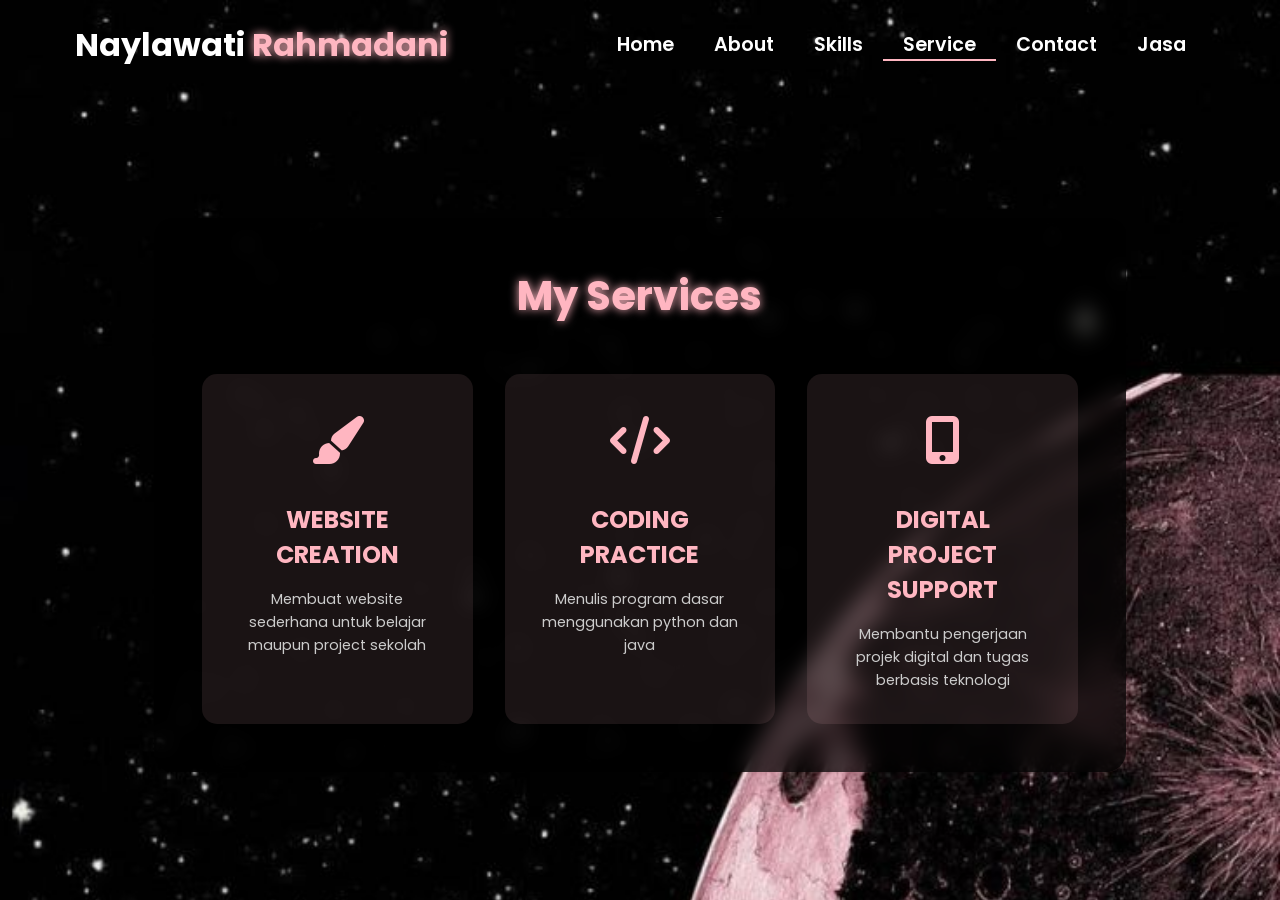
<file: service.html>
<!-- Subscribe Tamzidan Madiyin di YouTube -->

<!DOCTYPE html>
<html lang="en">
<head>
    <meta charset="UTF-8">
    <meta name="viewport" content="width=device-width, initial-scale=1.0">
    <link rel="stylesheet" href="https://cdnjs.cloudflare.com/ajax/libs/font-awesome/6.5.1/css/all.min.css">
    <link rel="stylesheet" href="https://unpkg.com/aos@next/dist/aos.css" />
    <style>
        @import url("https://fonts.googleapis.com/css2?family=Poppins:wght@100;200;300;400;500;600&display=swap");

        * {
            padding: 0;
            margin: 0;
            font-family: "Poppins", sans-serif;
            box-sizing: border-box;
        }

        body {
            width: 100%;
            height: 100vh;
            background-image: url("./img/ney.jpeg");
            background-size: cover;
            overflow: auto;
            position: relative;
        }

        nav {
            width: 100%;
            height: 10vh;
            position: relative;
            z-index: 1000;
        }

        .nav-container {
            width: 100%;
            height: 100%;
            display: flex;
            justify-content: space-around;
            align-items: center;
        }

        .logo {
            color: white;
            font-size: 2rem;
            font-weight: bold;
        }

        .logo span {
            color:rgb(255, 182, 193);
            text-shadow: 0 0 10px rgb(255, 182, 193);
        }

        .hamburg, .cancel {
            cursor: pointer;
            position: absolute;
            right: 15px;
            top: 10px;
            color: white;
            display: none;
            font-size: clamp(2.5rem, 0.5rem + 5vw, 3rem);
        }

        .nav-container .links {
            display: flex;
        }

        .nav-container .links a {
            font-size: 1.2rem;
            color: white;
            margin: 0 20px;
            text-decoration: none;
            font-weight: 550;
            transition: 0.3s linear;
        }

        .nav-container .links a:hover {
            color:rgb(255, 182, 193);
            border-bottom: 2px solid rgb(255, 182, 193);
        }

        .nav-container .links .active {
            color: rgb(255, 182, 193);
            border-bottom: 2px solid rgb(255, 182, 193);
        }

        .dropdown {
            z-index: 1000;
            position: fixed;
            top: 0;
            left: 0;
            right: 0;
            transform: translateY(-500px);
            width: 100%;
            height: auto;
            backdrop-filter: blur(4px) brightness(40%);
            box-shadow: 0 0 20px black;
            transition: 0.2s linear;
        }

        .dropdown .links a {
            display: flex;
            color: white;
            text-decoration: none;
            padding: 15px 0;
            justify-content: center;
            align-items: center;
            transition: 0.2s linear;
        }

        .dropdown .links a:hover {
            background-color: rgb(255, 182, 193);
        }

        /* Service Section Styles */
        .services-container {
            width: 100%;
            min-height: 90vh;
            display: flex;
            justify-content: center;
            align-items: center;
            padding: 2rem;
        }

        .services-content {
            width: 80%;
            max-width: 1200px;
            background: rgba(0, 0, 0, 0.7);
            backdrop-filter: blur(10px);
            border-radius: 20px;
            padding: 3rem;
            color: white;
        }

        .services-header {
            text-align: center;
            margin-bottom: 3rem;
        }

        .services-header h1 {
            font-size: 2.5rem;
            color: rgb(255, 182, 193);
            text-shadow: 0 0 10px  rgb(255, 182, 193);
            margin-bottom: 1rem;
        }

        .services-grid {
            display: grid;
            grid-template-columns: repeat(3, 1fr);
            gap: 2rem;
        }

        .service-card {
            background: rgba(255, 182, 193, 0.1);
            border-radius: 15px;
            padding: 2rem;
            text-align: center;
            transition: all 0.3s ease;
            cursor: pointer;
        }

        .service-card:hover {
            transform: translateY(-10px);
            box-shadow: 0 0 20px rgba(255, 182, 193, 0.5);
        }

        .service-icon {
            font-size: 3rem;
            color: rgb(255, 182, 193);
            margin-bottom: 1.5rem;
        }

        .service-title {
            font-size: 1.5rem;
            color: rgb(255, 182, 193);
            margin-bottom: 1rem;
        }

        .service-description {
            font-size: 0.9rem;
            line-height: 1.6;
            color: #cccccc;
        }

        .service-price {
            margin-top: 1.5rem;
            font-size: 1.2rem;
            color:  rgb(255, 182, 193);
            font-weight: bold;
        }

        @media (max-height: 800px) {
            body {
                height: auto;
                min-height: 100vh;
            }
            
            .services-container {
                height: auto;
                min-height: 90vh;
            }
        }

        @media (max-width: 884px) {
            .services-grid {
                grid-template-columns: repeat(2, 1fr);
            }
            
            nav .logo {
                position: absolute;
                top: 16px;
                left: 15px;
                font-size: 1.5rem;
            }

            .nav-container .links {
                display: none;
            }

            .hamburg, .cancel {
                display: block;
            }
        }

        @media (max-width: 640px) {
            .services-container {
                padding: 1rem;
            }

            .services-content {
                width: 95%;
                padding: 1.5rem;
            }

            .services-grid {
                grid-template-columns: 1fr;
            }

            .services-header h1 {
                font-size: 2rem;
            }

            .service-card {
                padding: 1.5rem;
            }
        }
    </style>
    <title>Services - Portfolio Website</title>
</head>
<body>
    <nav>
        <div class="nav-container">
            <div class="logo" data-aos="zoom-in" data-aos-duration="1500">
                Naylawati <span>Rahmadani</span>
            </div>
            <div class="links">
                <div class="link" data-aos="fade-up" data-aos-duration="1500" data-aos-delay="100"><a href="index.html">Home</a></div>
                <div class="link" data-aos="fade-up" data-aos-duration="1500" data-aos-delay="200"><a href="about.html">About</a></div>
                <div class="link" data-aos="fade-up" data-aos-duration="1500" data-aos-delay="300"><a href="skill.html">Skills</a></div>
                <div class="link active" data-aos="fade-up" data-aos-duration="1500" data-aos-delay="400"><a href="service.html">Service</a></div>
                <div class="link" data-aos="fade-up" data-aos-duration="1500" data-aos-delay="500"><a href="contact.html">Contact</a></div>
                <div class="link" data-aos="fade-up" data-aos-duration="1500" data-aos-delay="600"><a href="jasa.html">Jasa</a></div>
            </div>
        </div>
        <i class="fa-solid fa-bars hamburg" onclick="hamburg()"></i>
        <div class="dropdown">
            <div class="links">
                <a href="index.html">Home</a>
                <a href="about.html">About</a>
                <a href="skill.html">Skills</a>
                <a href="service.html">Service</a>
                <a href="contact.html">Contact</a>
                <a href="jasa.html">Jasa</a>
                <i class="fa-solid fa-xmark cancel" onclick="cancel()"></i>
            </div>
        </div>
    </nav>

    <div class="services-container">
        <div class="services-content">
            <div class="services-header" data-aos="fade-down" data-aos-duration="1500">
                <h1>My Services</h1>
            </div>
            <div class="services-grid">
                <!-- Web Development -->
                <div class="service-card" data-aos="fade-up" data-aos-duration="1500" data-aos-delay="100">
                    <div class="service-icon">
                        <i class="fas fa-paint-brush"></i> 
                    </div>
                    <h3 class="service-title">WEBSITE CREATION</h3>
                    <p class="service-description">Membuat website sederhana untuk belajar maupun project sekolah</p>
                </div>

                <!-- UI/UX Design -->
                <div class="service-card" data-aos="fade-up" data-aos-duration="1500" data-aos-delay="300">
                    <div class="service-icon">
                       <i class="fas fa-code"></i>
                    </div>
                    <h3 class="service-title">CODING PRACTICE</h3>
                    <p class="service-description">Menulis program dasar menggunakan python dan java</p>
                </div>

                <!-- Mobile App Development -->
                <div class="service-card" data-aos="fade-up" data-aos-duration="1500" data-aos-delay="500">
                    <div class="service-icon">
                        <i class="fas fa-mobile-alt"></i>
                    </div>
                    <h3 class="service-title">DIGITAL PROJECT SUPPORT</h3>
                    <p class="service-description">Membantu pengerjaan projek digital dan tugas berbasis teknologi</p>
                </div>
        </div>
    </div>

    <script src="https://unpkg.com/aos@next/dist/aos.js"></script>
    <script>
        AOS.init({offset: 0});
        
        function hamburg() {
            const navbar = document.querySelector(".dropdown")
            navbar.style.transform = "translateY(0px)"
        }
        
        function cancel() {
            const navbar = document.querySelector(".dropdown")
            navbar.style.transform = "translateY(-500px)"
        }
    </script>
</body>
</html>

<!-- Subscribe Tamzidan Madiyin di YouTube -->
</file>
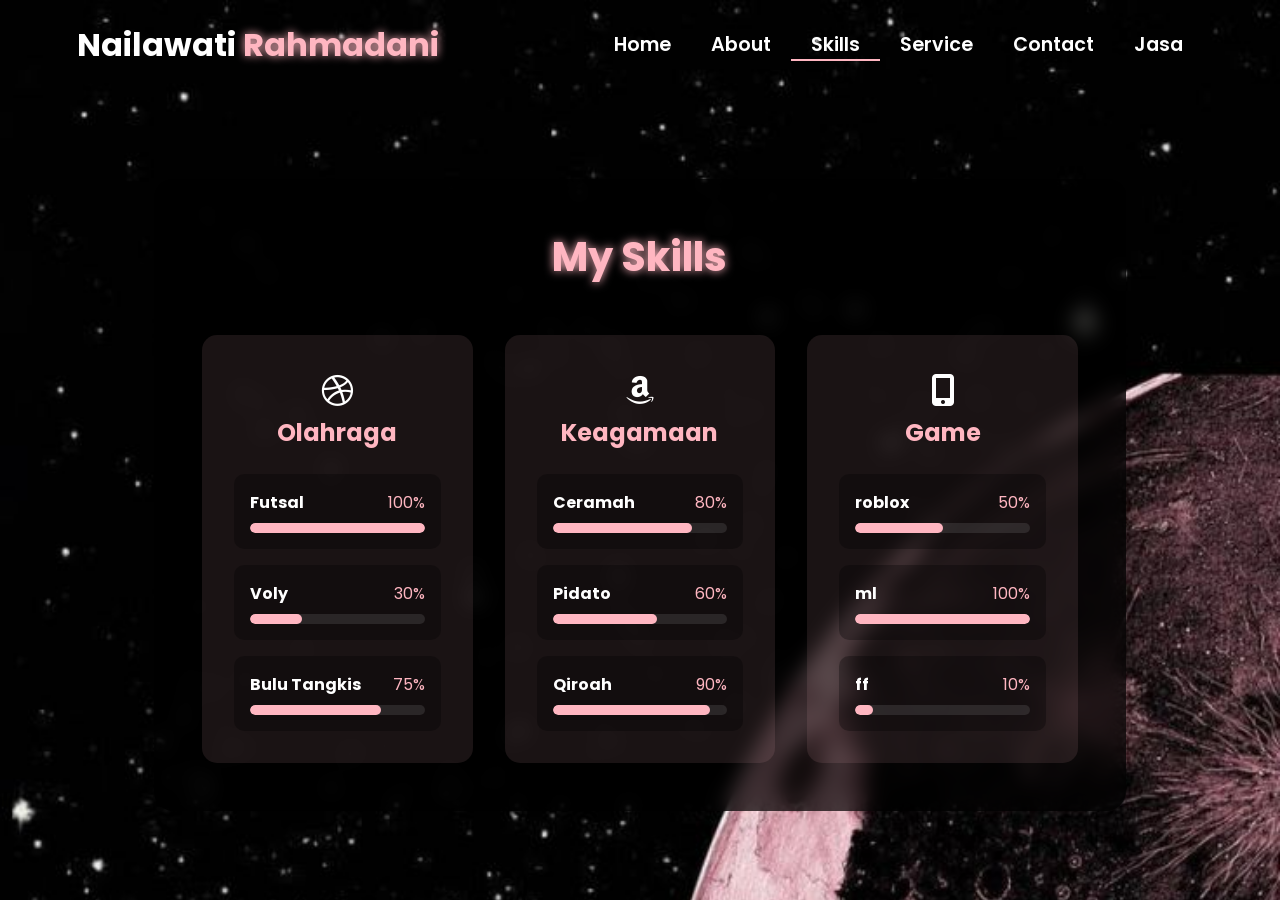
<file: skill.html>
<!-- Subscribe Tamzidan Madiyin di YouTube -->

<!DOCTYPE html>
<html lang="en">
<head>
    <style>
    .btn button {
        background-color: rgb(255, 182, 193); /* light pink */
        color: white;
        border: none;
        padding: 10px 20px;
        border-radius: 25px;
        cursor: pointer;
        transition: 0.3s;
    }

    .btn button:hover {
        background-color: rgb(255, 150, 170); /* pink lebih gelap */
    }
</style>
    <meta charset="UTF-8">
    <meta name="viewport" content="width=device-width, initial-scale=1.0">
    <link rel="stylesheet" href="https://cdnjs.cloudflare.com/ajax/libs/font-awesome/6.5.1/css/all.min.css">
    <link rel="stylesheet" href="https://unpkg.com/aos@next/dist/aos.css" />
    <style>
        @import url("https://fonts.googleapis.com/css2?family=Poppins:wght@100;200;300;400;500;600&display=swap");

        * {
            padding: 0;
            margin: 0;
            font-family: "Poppins", sans-serif;
            box-sizing: border-box;
        }

        body {
            width: 100%;
            min-height: 100vh;
            background-image: url("./img/ney.jpeg");
            background-size: cover;
            overflow-x: hidden;
            position: relative;
        }

        nav {
            width: 100%;
            height: 10vh;
            position: relative;
            z-index: 1000;
        }

        .nav-container {
            width: 100%;
            height: 100%;
            display: flex;
            justify-content: space-around;
            align-items: center;
        }

        .logo {
            color: white;
            font-size: 2rem;
            font-weight: bold;
        }

        .logo span {
            color:rgb(255, 182, 193);
            text-shadow: 0 0 10px rgb(255, 182, 193);
        }

        .hamburg, .cancel {
            cursor: pointer;
            position: absolute;
            right: 15px;
            top: 10px;
            color: white;
            display: none;
            font-size: clamp(2.5rem, 0.5rem + 5vw, 3rem);
        }

        .nav-container .links {
            display: flex;
        }

        .nav-container .links a {
            font-size: 1.2rem;
            color: white;
            margin: 0 20px;
            text-decoration: none;
            font-weight: 550;
            transition: 0.3s linear;
        }

        .nav-container .links a:hover {
            color: rgb(255, 182, 193);
            border-bottom: 2px solid rgb(255, 182, 193);
        }

        .nav-container .links .active {
            color: rgb(255, 182, 193);
            border-bottom: 2px solid rgb(255, 182, 193);
        }

        .dropdown {
            z-index: 1000;
            position: fixed;
            top: 0;
            left: 0;
            right: 0;
            transform: translateY(-500px);
            width: 100%;
            height: auto;
            backdrop-filter: blur(4px) brightness(40%);
            box-shadow: 0 0 20px black;
            transition: 0.2s linear;
        }

        .dropdown .links a {
            display: flex;
            color: white;
            text-decoration: none;
            padding: 15px 0;
            justify-content: center;
            align-items: center;
            transition: 0.2s linear;
        }

        .dropdown .links a:hover {
            background-color: rgb(255, 182, 193);
        }

        /* Skills Section Styles */
        .skills-container {
            width: 100%;
            min-height: 90vh;
            display: flex;
            justify-content: center;
            align-items: center;
            padding: 2rem;
            position: relative;
            z-index: 1;
        }

        .skills-content {
            width: 80%;
            max-width: 1200px;
            background: rgba(0, 0, 0, 0.7);
            backdrop-filter: blur(10px);
            border-radius: 20px;
            padding: 3rem;
            color: white;
            /* box-shadow: 0 0 30px rgba(58, 211, 3, 0.3); */
        }

        .skills-header {
            text-align: center;
            margin-bottom: 3rem;
        }

        .skills-header h1 {
            font-size: 2.5rem;
            color: rgb(255, 182, 193);
            text-shadow: 0 0 10px rgb(255, 182, 193);
            margin-bottom: 1rem;
        }

        .skills-grid {
            display: grid;
            grid-template-columns: repeat(3, 1fr);
            gap: 2rem;
        }

        .skill-category {
            background: rgba(255, 182, 193, 0.1);
            border-radius: 15px;
            padding: 2rem;
            transition: 0.3s ease;
        }

        .skill-category:hover {
            transform: translateY(-10px);
            box-shadow: 0 0 20px rgba(255, 182, 193, 0.5);
        }

        .skill-category h2 {
            color: rgb(255, 182, 193);
            font-size: 1.5rem;
            margin-bottom: 1.5rem;
            text-align: center;
        }

        .skill-list {
            display: flex;
            flex-direction: column;
            gap: 1rem;
        }

        .skill-item {
            background: rgba(0, 0, 0, 0.3);
            border-radius: 10px;
            padding: 1rem;
        }

        .skill-info {
            display: flex;
            justify-content: space-between;
            margin-bottom: 0.5rem;
        }

        .skill-info h3 {
            font-size: 1rem;
            color: white;
        }

        .skill-info span {
            color:rgb(255, 182, 193);
        }

        .progress-bar {
            width: 100%;
            height: 10px;
            background: rgba(255, 255, 255, 0.1);
            border-radius: 5px;
            overflow: hidden;
        }

        .progress {
            height: 100%;
            background: rgb(255, 182, 193);
            border-radius: 5px;
            transition: width 1.5s ease-in-out;
        }

        .skill-icon {
            font-size: 2rem;
            color:
            margin-bottom: 1rem;
            text-align: center;
        }

        @media (max-width: 884px) {
            .skills-grid {
                grid-template-columns: repeat(2, 1fr);
            }
            
            nav .logo {
                position: absolute;
                top: 16px;
                left: 15px;
                font-size: 1.5rem;
                /* z-index: 1001; */
            }

            .nav-container .links {
                display: none;
            }

            .hamburg, .cancel {
                display: block;
                /* z-index: 1001; */
            }
        }

        @media (max-width: 440px) {
            .skills-container {
                padding: 1rem;
            }

            .skills-content {
                width: 95%;
                padding: 1.5rem;
            }

            .skills-grid {
                grid-template-columns: 1fr;
            }

            .skills-header h1 {
                font-size: 1.8rem;
            }

            .skill-category {
                padding: 1.5rem;
            }

            .skill-category h2 {
                font-size: 1.3rem;
            }

            .skill-icon {
                font-size: 1.5rem;
            }
        }
    </style>
    <title>Skills - Portfolio Website</title>
</head>
<body>
    <nav>
        <div class="nav-container">
            <div class="logo" data-aos="zoom-in" data-aos-duration="1500">
                Nailawati <span>Rahmadani</span>
            </div>
            <div class="links">
                <div class="link" data-aos="fade-up" data-aos-duration="1500" data-aos-delay="100"><a href="index.html">Home</a></div>
                <div class="link" data-aos="fade-up" data-aos-duration="1500" data-aos-delay="200"><a href="about.html">About</a></div>
                <div class="link active" data-aos="fade-up" data-aos-duration="1500" data-aos-delay="300"><a href="skill.html">Skills</a></div>
                <div class="link" data-aos="fade-up" data-aos-duration="1500" data-aos-delay="400"><a href="service.html">Service</a></div>
                <div class="link" data-aos="fade-up" data-aos-duration="1500" data-aos-delay="500"><a href="contact.html">Contact</a></div>
                <div class="link" data-aos="fade-up" data-aos-duration="1500" data-aos-delay="600"><a href="jasa.html">Jasa</a></div>
            </div>
        </div>
        <i class="fa-solid fa-bars hamburg" onclick="hamburg()"></i>
        <div class="dropdown">
            <div class="links">
                <a href="index.html">Home</a>
                <a href="about.html">About</a>
                <a href="skill.html">Skills</a>
                <a href="service.html">Service</a>
                <a href="contact.html">Contact</a>
                <a href="jasa.html">Jasa</a>
                <i class="fa-solid fa-xmark cancel" onclick="cancel()"></i>
            </div>
        </div>
    </nav>

    <div class="skills-container">
        <div class="skills-content">
            <div class="skills-header" data-aos="fade-down" data-aos-duration="1500">
                <h1>My Skills</h1>
            </div>
            <div class="skills-grid">
                <!-- Frontend Development -->
                <div class="skill-category" data-aos="fade-up" data-aos-duration="1500" data-aos-delay="100">
                    <div class="skill-icon">
                        <i class="fa-brands fa-dribbble"></i>
                    </div>
                    <h2>Olahraga</h2>
                    <div class="skill-list">
                        <div class="skill-item">
                            <div class="skill-info">
                                <h3>Futsal</h3>
                                <span>100%</span>
                            </div>
                            <div class="progress-bar">
                                <div class="progress" style="width: 100%"></div>
                            </div>
                        </div>
                        <div class="skill-item">
                            <div class="skill-info">
                                <h3>Voly</h3>
                                <span>30%</span>
                            </div>
                            <div class="progress-bar">
                                <div class="progress" style="width: 30%"></div>
                            </div>
                        </div>
                        <div class="skill-item">
                            <div class="skill-info">
                                <h3>Bulu Tangkis</h3>
                                <span>75%</span>
                            </div>
                            <div class="progress-bar">
                                <div class="progress" style="width: 75%"></div>
                            </div>
                        </div>
                    </div>
                </div>

                <!-- Backend Development -->
                <div class="skill-category" data-aos="fade-up" data-aos-duration="1500" data-aos-delay="300">
                    <div class="skill-icon">
                        <i class="fa-brands fa-amazon"></i>
                    </div>
                    <h2>Keagamaan</h2>
                    <div class="skill-list">
                        <div class="skill-item">
                            <div class="skill-info">
                                <h3>Ceramah</h3>
                                <span>80%</span>
                            </div>
                            <div class="progress-bar">
                                <div class="progress" style="width: 80%"></div>
                            </div>
                        </div>
                        <div class="skill-item">
                            <div class="skill-info">
                                <h3>Pidato</h3>
                                <span>60%</span>
                            </div>
                            <div class="progress-bar">
                                <div class="progress" style="width: 60%"></div>
                            </div>
                        </div>
                        <div class="skill-item">
                            <div class="skill-info">
                                <h3>Qiroah</h3>
                                <span>90%</span>
                            </div>
                            <div class="progress-bar">
                                <div class="progress" style="width: 90%"></div>
                            </div>
                        </div>
                    </div>
                </div>

                <!-- Design Tools -->
                <div class="skill-category" data-aos="fade-up" data-aos-duration="1500" data-aos-delay="500">
                    <div class="skill-icon">
                        <i class="fas fa-mobile-alt"></i>
                    </div>
                    <h2>Game</h2>
                    <div class="skill-list">
                        <div class="skill-item">
                            <div class="skill-info">
                                <h3>roblox</h3>
                                <span>50%</span>
                            </div>
                            <div class="progress-bar">
                                <div class="progress" style="width: 50%"></div>
                            </div>
                        </div>
                        <div class="skill-item">
                            <div class="skill-info">
                                <h3>ml</h3>
                                <span>100%</span>
                            </div>
                            <div class="progress-bar">
                                <div class="progress" style="width: 100%"></div>
                            </div>
                        </div>
                        <div class="skill-item">
                            <div class="skill-info">
                                <h3>ff</h3>
                                <span>10%</span>
                            </div>
                            <div class="progress-bar">
                                <div class="progress" style="width: 10%"></div>
                            </div>
                        </div>
                    </div>
                </div>
            </div>
        </div>
    </div>

    <script src="https://unpkg.com/aos@next/dist/aos.js"></script>
    <script>
        AOS.init({offset: 0});
        
        function hamburg() {
            const navbar = document.querySelector(".dropdown")
            navbar.style.transform = "translateY(0px)"
        }
        
        function cancel() {
            const navbar = document.querySelector(".dropdown")
            navbar.style.transform = "translateY(-500px)"
        }
    </script>
</body>
</html>

<!-- Subscribe Tamzidan Madiyin di YouTube -->
</file>
<file: css/style.css>
/* Subscrbe YouTube Tamzidan Mahdiyin */

@import url("https://fonts.googleapis.com/css2?family=Poppins:wght@100;200;300;400;500;600&display=swap");

* {
  padding: 0;
  margin: 0;
  font-family: "Poppins", sans-serif;
  box-sizing: border-box;
}

body {
  width: 100%;
  height: 100vh;
  background-image: url("../img/ney.jpeg");
  overflow: hidden;
}

nav {
  width: 100%;
  height: 10vh;
  position: sticky;
}

.nav-container {
  width: 100%;
  height: 100%;
  display: flex;
  justify-content: space-around;
  align-items: center;
}

/* Subscrbe YouTube Tamzidan Mahdiyin */

.logo {
  color: white;
  font-size: 2rem;
  font-weight: bold;
}

.logo span {
  color: rgb(255, 182, 193);
  text-shadow: 0 0 10px rgb(255, 182, 193);
}

.hamburg,
.cancel {
  cursor: pointer;
  position: absolute;
  right: 15px;
  top: 10px;
  color: white;
  display: none;
  font-size: clamp(2.5rem, 0.5rem + 5vw, 3rem);
}

.nav-container .links {
  display: flex;
}

.nav-container .links a {
  font-size: 1.2rem;
  color: white;
  margin: 0 20px;
  text-decoration: none;
  font-weight: 550;
  transition: 0.3s linear;
}

.nav-container .links a:hover {
  color: rgb(255, 182, 193);
  border-bottom: 2px solid rgb(255, 182, 193);
}

.nav-container .links .active {
  color:rgb(255, 182, 193);
  border-bottom: 2px solid rgb(255, 182, 193);
}

.dropdown {
  z-index: 100;
  position: absolute;
  top: 0;
  transform: translateY(-500px);
  width: 100%;
  height: auto;
  backdrop-filter: blur(4px) brightness(40%);
  box-shadow: 0 0 20px black;
  transition: 0.2s linear;
}

.dropdown .links a {
  display: flex;
  color: white;
  text-decoration: none;
  padding: 15px 0;
  justify-content: center;
  align-items: center;
  transition: 0.2s linear;
}

.dropdown .links a:hover {
  background-color: rgb(255, 182, 193);
}

section {
  width: 100%;
  height: 90vh;
}

.main-container {
  width: 100%;
  height: 100%;
  display: flex;
  justify-content: space-evenly;
  align-items: center;
}

.main-container .content {
  color: white;
  width: 40%;
  min-height: 100px;
}

/* Subscrbe YouTube Tamzidan Mahdiyin */

.content h1 {
  font-size: clamp(1rem, 1rem + 5vw, 1.8rem);
}

.content h1 span {
  font-weight: 700;
  text-shadow: 0 0 10px rgb(255, 182, 193);
  color:rgb(255, 182, 193);
}

.content .typewriter {
  font-size: clamp(1rem, 1rem + 5vw, 2.5rem);
  font-weight: 700;
}

.typewriter span {
  color: rgb(255, 182, 193);
  text-shadow: 0 0 10px rgb(255, 182, 193);
}

.content p {
  font-size: clamp(0, 4rem, 0.2rem + 9vw, 1rem);
  margin: 10px 0;
}

.social-links i {
  display: inline-flex;
  justify-content: center;
  align-items: center;
  width: 3rem;
  height: 3rem;
  background-color: pink;
  border: 0.2rem solid rgb(255, 182, 193);
  border-radius: 50%;
  color: rgb(255, 182, 193);
  margin: 0 15px;
  font-size: 1.5rem;
  transition: 0.2s linear;
}

.social-links i:hover {
  scale: 1.3;
  filter: drop-shadow(0 0 10px rgb(255, 182, 193));
  color: black;
  background-color: rgb(255, 182, 193);
  -webkit-filter: drop-shadow(0 0 10px rgb(255, 182, 193));
}

.content button {
  width: 50%;
  height: 6vh;
  margin: 30px;
  background-color:  rgb(255, 182, 193);
  color: white;
  border: none;
  outline: none;
  font-size: 120%;
  font-weight: 700;
  border-radius: 5px;
  transition: 0.2s linear;
}

.content button:hover {
  scale: 1.1;
  color: rgb(255, 182, 193);
  border: 2px solid rgb(255, 182, 193);
  background-color: transparent;
  font-weight: 700;
  box-shadow: 0 0 40px 5px rgb(255, 182, 193);
}

.main-container .image {
  width: 50vh;
  height: 50vh;
  border-radius: 100%;
  overflow: hidden;
  box-shadow: 0 0 50px rgb(255, 182, 193);
}

.main-container .image img {
  width: 100%;
  height: 100%;
}

.main-container .image:hover {
  animation: animate 1.5s ease-in-out infinite;
  -webkit-animation: animate 1.5s ease-in-out infinite;
}

@keyframes animate {
  0% {
    scale: 1;
  }
  50% {
    scale: 1.05;
  }
  100% {
    scale: 1;
  }
}

@media (max-width: 884px) {
  nav .logo {
    position: absolute;
    top: 16px;
    left: 15px;
    font-size: 1.5rem;
  }

  .main-container {
    display: flex;
    flex-direction: column-reverse;
  }

  .nav-container .links {
    display: none;
  }

  .hamburg,
  .cancel {
    display: block;
  }

  .main-container .content {
    width: 80%;
  }
  .social-links i {
    width: 2.5rem;
    height: 2.5rem;
    font-size: 1.5rem;
  }

  .main-container .image {
    z-index: -1;
    width: 50%;
    height: 80%;
  }
}

@media (max-width: 440px) {
  .main-container .image {
    width: 60%;
    height: 30%;
  }

  .main-container .content {
    width: 80%;
  }

  .main-container button {
    margin-top: 15px;
  }
}

/* Subscrbe YouTube Tamzidan Mahdiyin */
</file>
